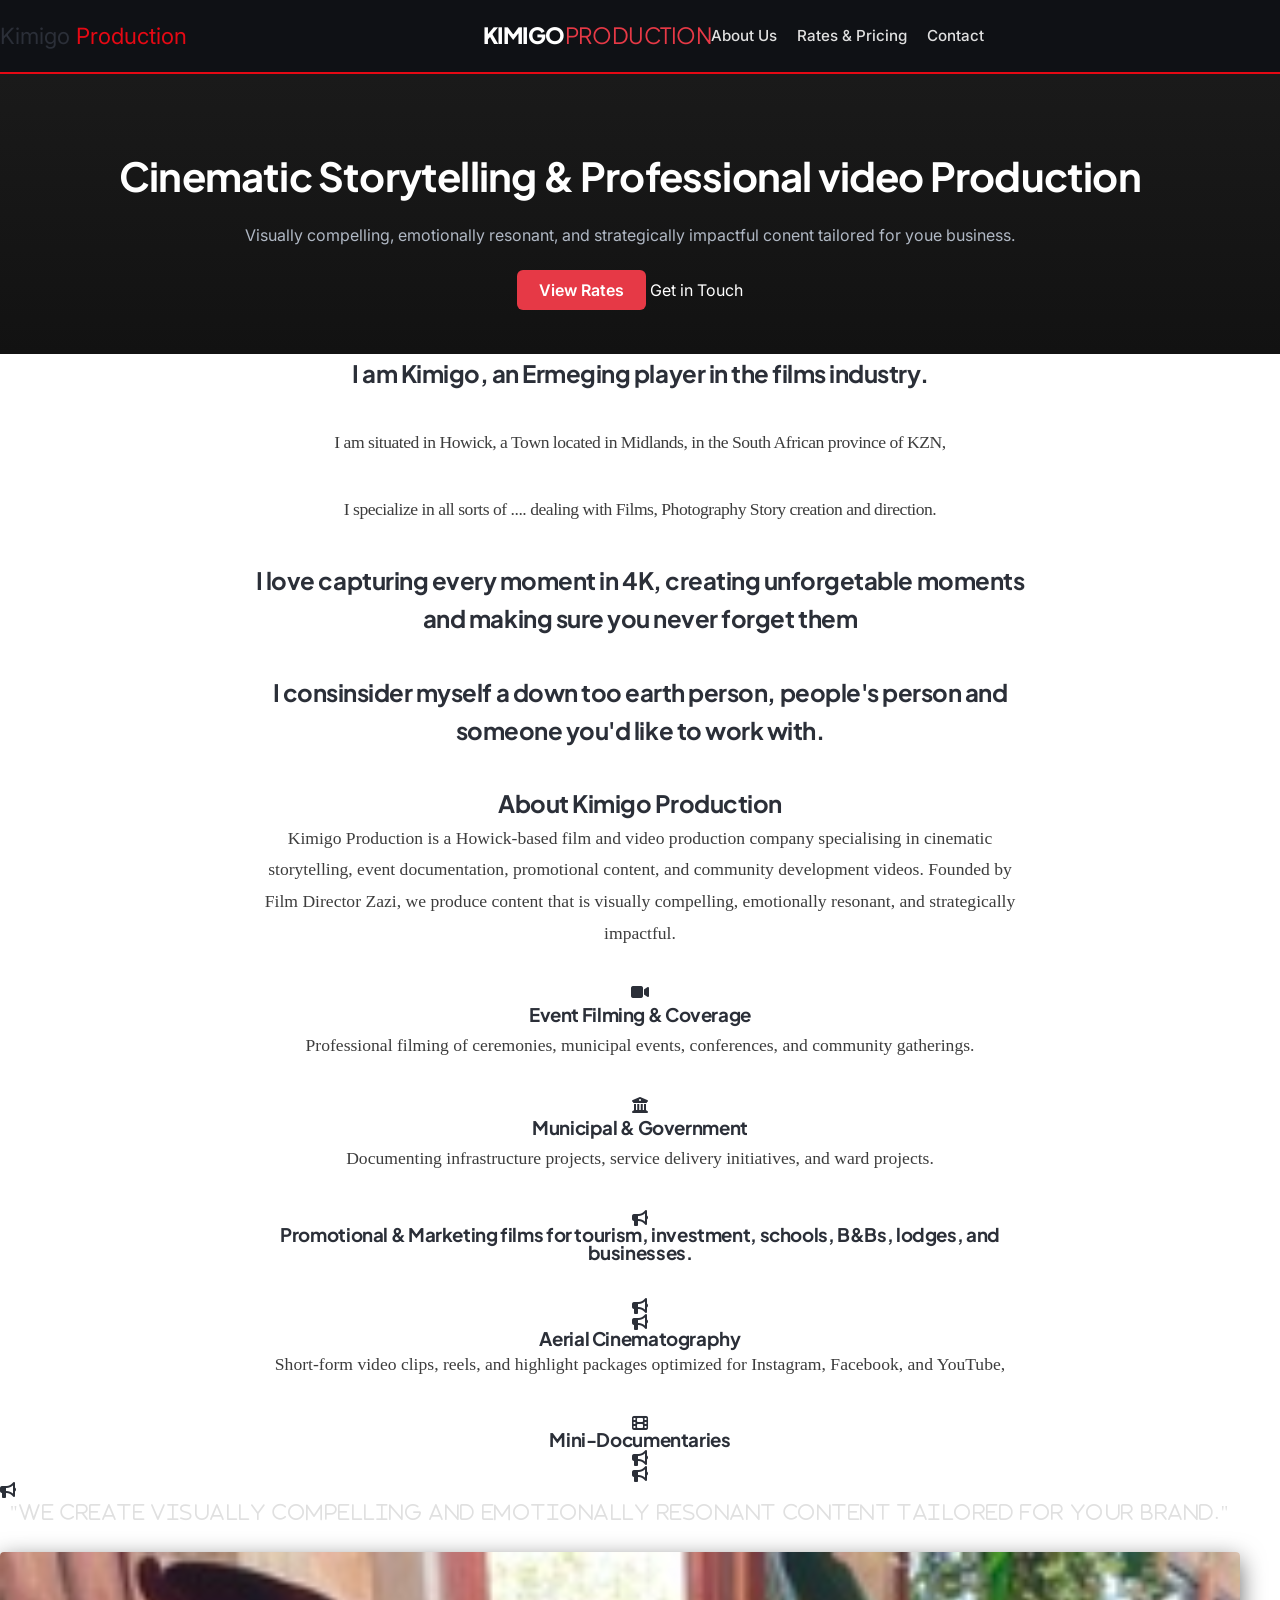
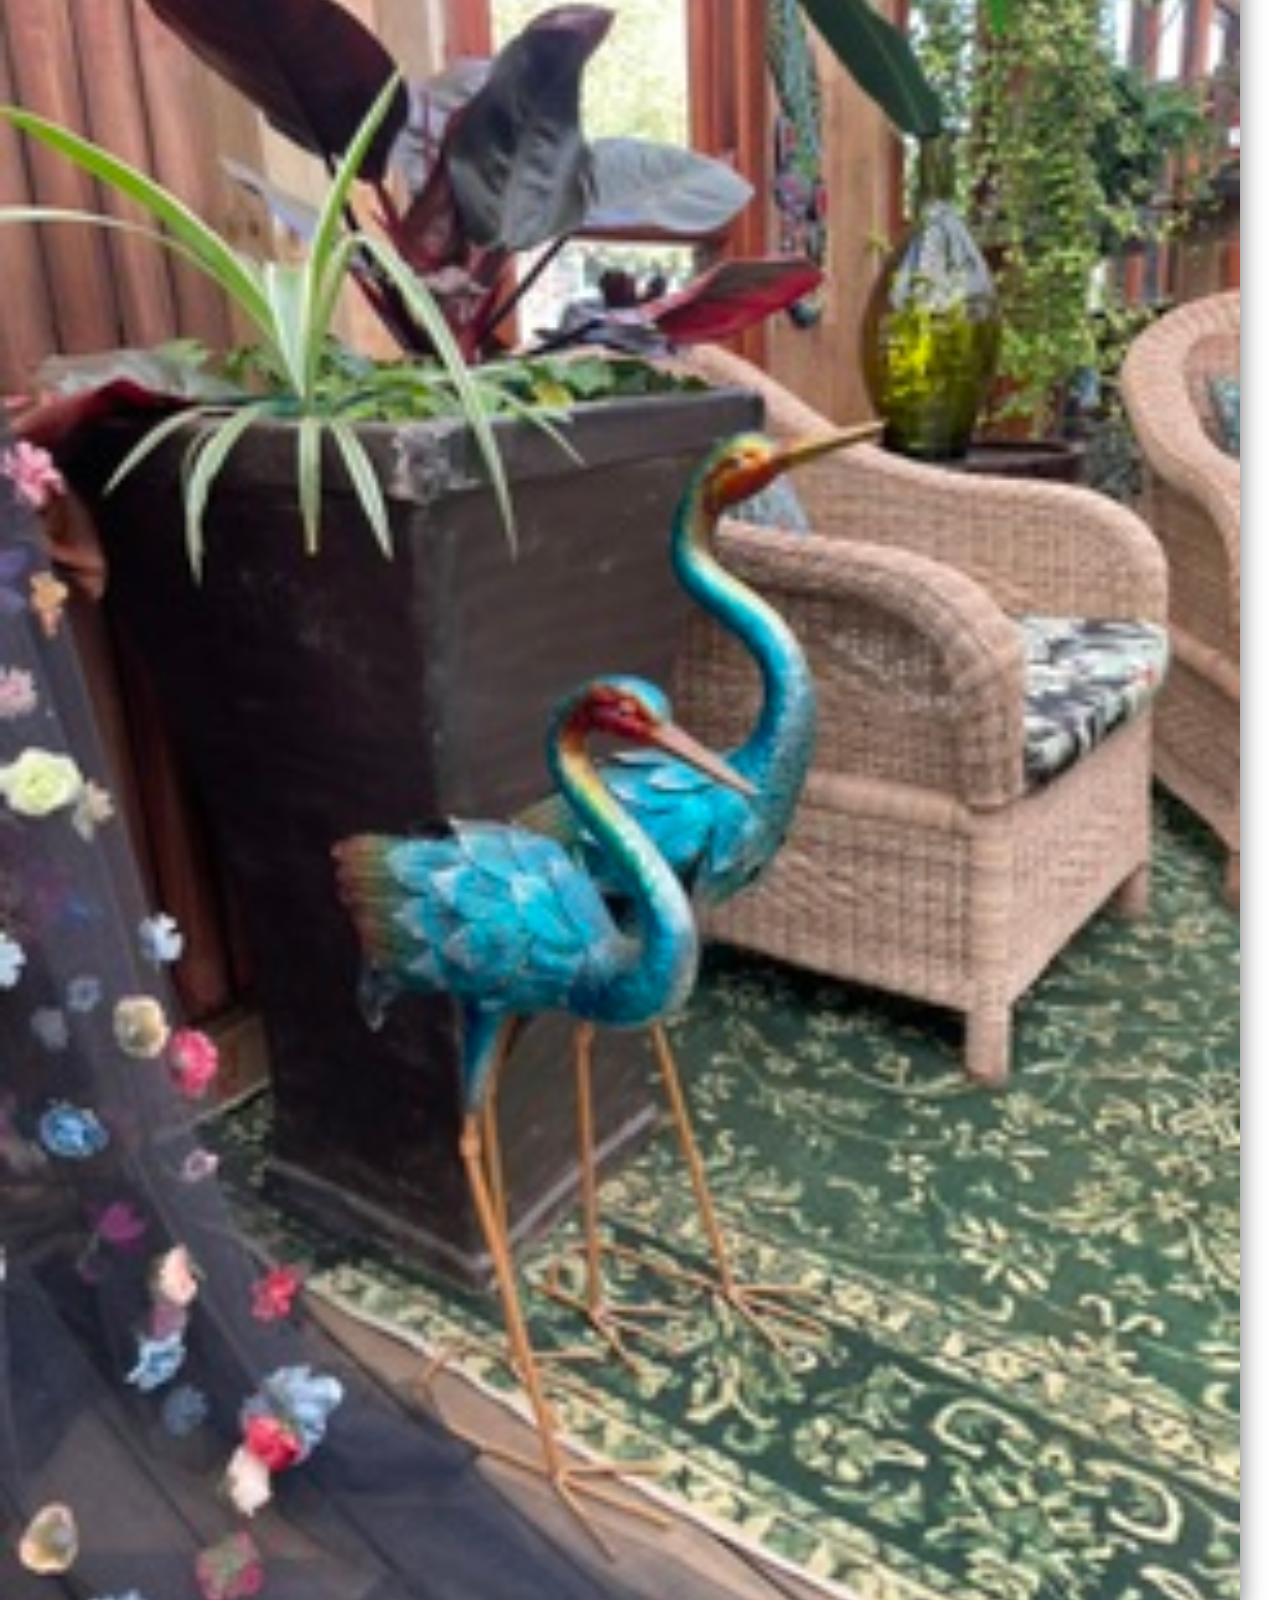
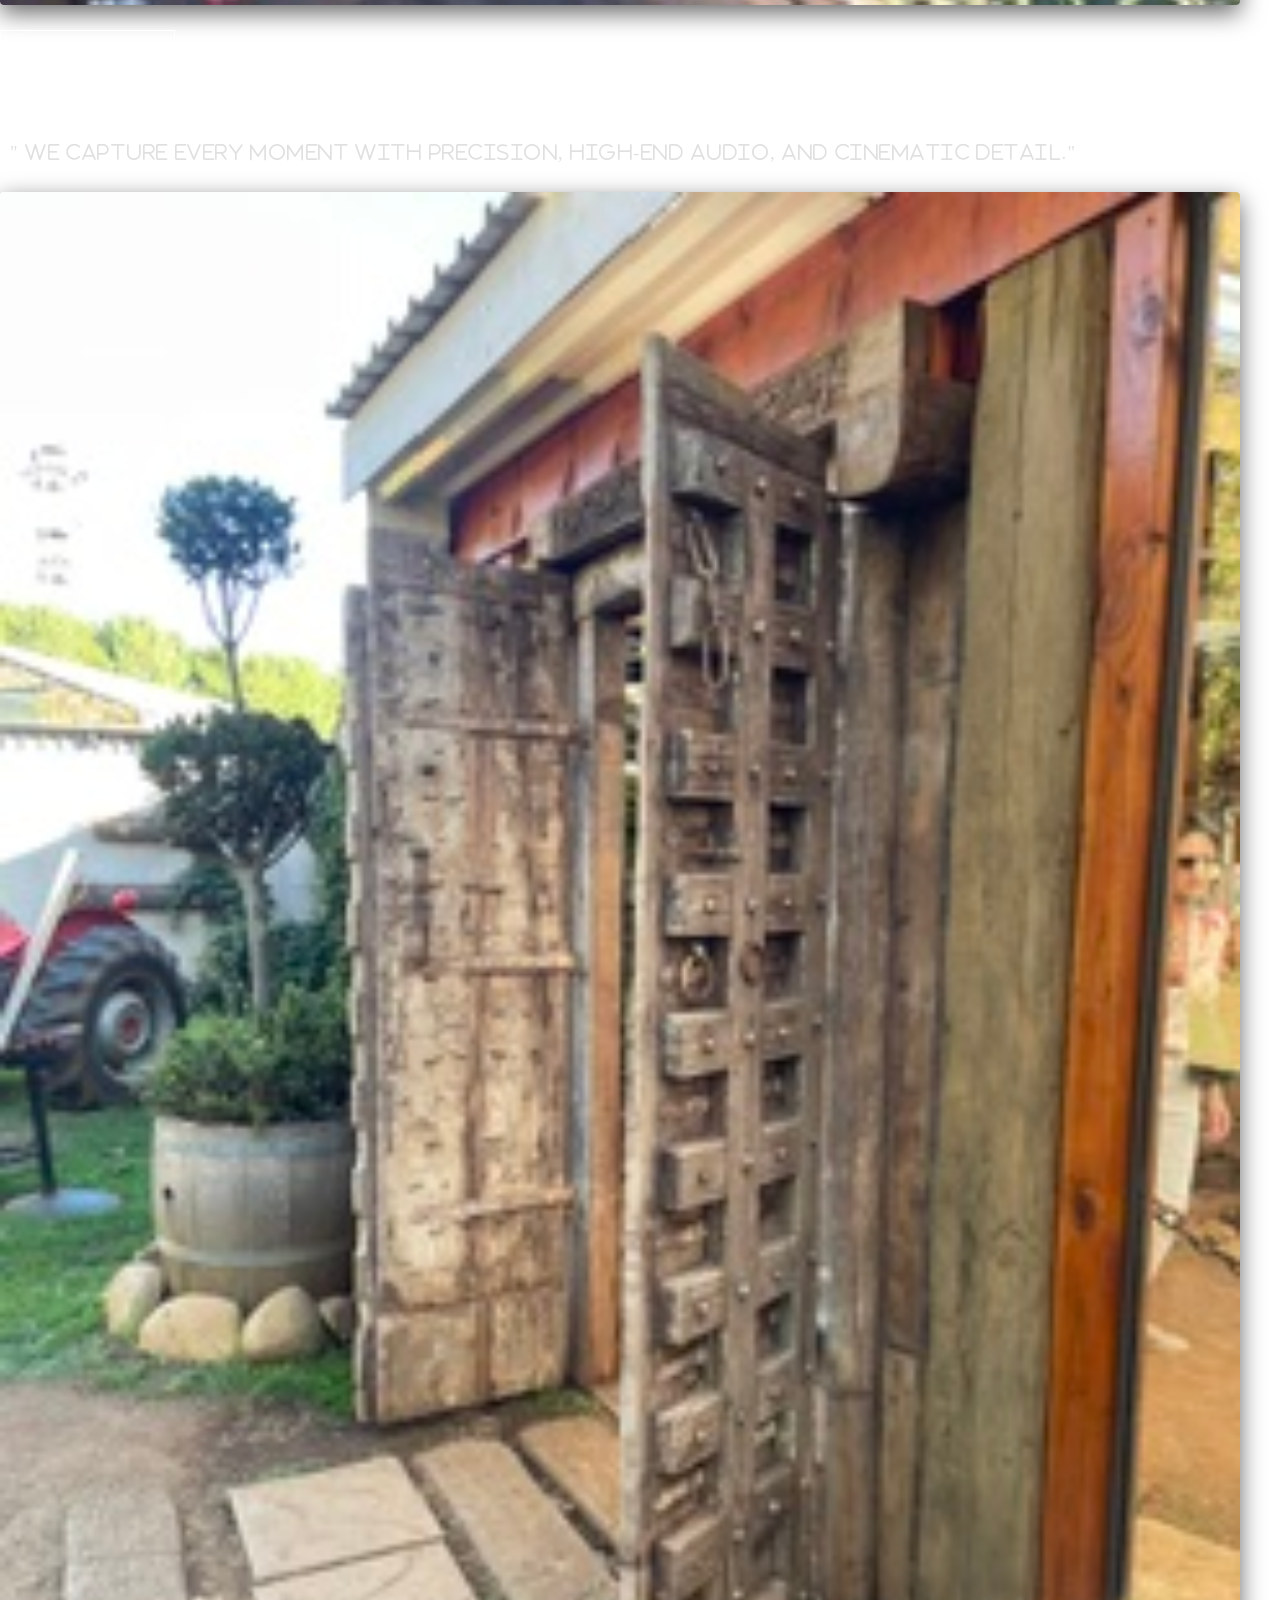
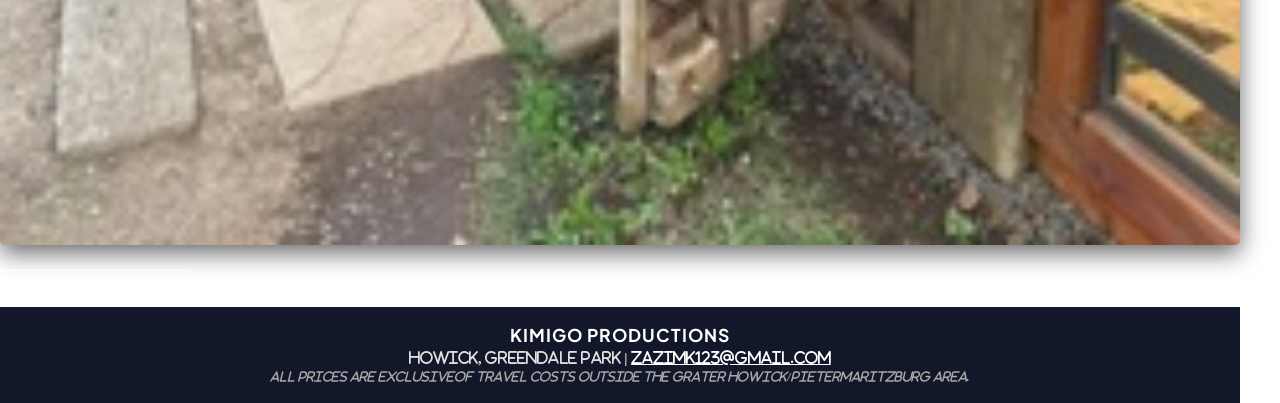
<file: index.html>
<! DOCTYPE html>
<html lang="eng">
<head>
    <meta charset="UTF-8">
	<meta name="viewpoint" content="width=device-width, initial-scale=1.0">
	<title>Kimigo Production Film & Video Services</title>
	<!-- Google Fonts & Font Awesome Icons -->
	<link href="https://fonts.googleapis.com/css2?family=Inter:wght@300;400;600;700&family=Plus+Jakarta+Sans:wght@600;700;800&display=swap" rel="stylesheet">

	<link rel="stylesheet" href="https://cdnjs.cloudflare.com/ajax/libs/font-awesome/6.4.0/css/all.min.css">
	<link rel="stylesheet" href="style.css">
</head>
<body>

	<!-- Header / Navigation -->
	<header class="navbar">
		<div class"logo">
			<a href="index.html" style="color: color:#fff; font-weight; font-size:1.4rem; text-decoration:none;">Kimigo <span style="color:#e50914;">Production</span</a>
		</div>
		<div class="container nav-container">
			<a href="#" class="logo">KIMIGO<span>PRODUCTION</span></a>
			<nav>
				<ul class="nav-links">
					<li><a href="#about">About Us</a></li>
					<li><a href="rates.html">Rates & Pricing</a></li>
					<li><a href="#contact.html">Contact</a></li>
				</ul>
			</nav>
		</div>
	</header>
	<!-- HERO SECTION -->
	<section class="hero-section">
		<div class="container hero-content">
			<h1>Cinematic Storytelling & Professional video Production</h1>
			<p>Visually compelling, emotionally resonant, and strategically impactful conent tailored for youe business.</p>
			<div class="hero-btns">
				<a href="#pricing" class="btn-primary">View Rates</a>
				<a href="#contant" class="btn-secondary">Get in Touch</a>
			</div>
		</div>
	</section>
	
	<!-- 1. ABOUT SECTION (Company Intro & Capabilities) -->
	<section id="about" class="about-section">
	<div class="about-section">	
		<h1>I am Kimigo, an Ermeging player in the films industry.</p>
		<p>I am situated in Howick, a Town located in Midlands, in the South African province of KZN,</p>
		
		<p>I specialize in all sorts of .... dealing with Films, Photography Story creation and direction.</p>
		
		</p>I love capturing every moment in 4K, creating unforgetable moments and making sure you never forget them</p>
		
		</p>I consinsider myself a down too earth person, people's person and someone you'd like to work with.</p>
	</div>
	
		<div class="container">
			<div class="about-header">
				<h2>About Kimigo Production</h2>
				<p class="lead">Kimigo Production is a Howick-based film and video production company specialising in cinematic storytelling, event documentation, promotional content, and community development videos. Founded by Film Director Zazi, we produce content that is visually compelling, emotionally resonant, and strategically impactful.</p>
			</div>
			
			<div class="capabilities-grid">
				<div class="cap-card">
				<i class ="fa-solid fa-video"></i>
				<h3>Event Filming & Coverage</h3>
				<p>Professional filming of ceremonies, municipal events, conferences, and community gatherings.</p>
			</div>
			<div class="cap-card">
				<i class="fa-solid fa-building-columns"></i>
				<h3>Municipal & Government</h3>
				<p>Documenting infrastructure projects, service delivery initiatives, and ward projects.</p>
			</div>
			<div class="cap-card">
				<i class="fa-solid fa-bullhorn"</i>
				<h3>Promotional & Marketing films for tourism, investment, schools, B&Bs, lodges, and businesses.</p>
			</div>
			<div class="cap-card">
				<i class="fa-solid fa-drone"></i>
				<h3>Aerial Cinematography</h3>
				<p>Short-form video clips, reels, and highlight packages optimized for Instagram, Facebook, and YouTube,</p>
			</div>
			<div class="cap-card">
				<i class="fa-solid fa-film"></i>
				<h3>Mini-Documentaries</h3>
				<p<Storytelling content highlighting community initiative, causes, and organisations.</p>
			</div>
			</div>
		</div>
	</section>
	
	<section class="portfolio-story">
		<div class="story-block">
			<p class="story-quote">
				"WE CREATE VISUALLY COMPELLING AND EMOTIONALLY RESONANT CONTENT TAILORED FOR YOUR BRAND."
			</p>
			<div class="story-photo">
				<img src="image0.jpeg" alt="Kimigo Production Filming">
			</div>
			<div class="story-caption">
				<a href="rates.html" class="btn-outline">See My Work</a>
			</div>
		</div>
		
		<!-- Block 2 -->
		<div class"story-block">
			<p class="story-quote">
				" WE CAPTURE EVERY MOMENT WITH PRECISION, HIGH-END AUDIO, AND CINEMATIC DETAIL."
			</p>
			<div class="story-photo">
				<img src="image1.jpeg" alt="Kimigo Production Equipment">
			</div>
			<div class="story-caption">
				<a href="contact.html" class="btn-outline">Get In Touch</a>
			</div>
		</div>
	</section>
	<footer>
		<footer class="site-footer">
			<div class="footer-container">
				<h3 class="footer-title">KIMIGO PRODUCTIONS</h3>
				<p class="footer-details">Howick, Greendale Park | <a href="mailto:zazimk123@gmail.com">zazimk123@gmail.com</a></p>
				<p class="footer-disclaimer">
					<em>All prices are exclusiveof travel costs outside the grater Howick/Pietermaritzburg area.</em>
				</p>
			</div>
	</footer>
	<script>
	<!-- Javascript -->
	// Get modal elements
	const modal = document.getElementById("contactModal");
	const btn = document.getElementById("contactBtn");
	const closeBtn = document.getElementById("closeBtn");
	
	// Open modal on click
	btn.addEventListener("click", function(event) {
		event.preventDefault(); // Prevent default link action
		modal.style.display = "block";
	});
	
	// Close moda when clicking (X)
	closeBtn.addEventListener("click", function() {
		modal.style.display = "none";
	});
	
	// Close modal when clicking anywhere outside the modal content box
	window.addEventListener("click", function(event) {
		if (event.target ===modal) {
			modal.style.display = "none";
		}
	});
	</script>
	<script>
	<!-- trigger button / link in navigation -->
	<div id="contactModal" class="modal">
		<div class="modal-content">
			<span class"close-btn" id="closeBtn">&times;</span>
			
			<h2>Get in Touch</h2>
			<p>Ready to bring your
	

	
</body>
</html>
</file>
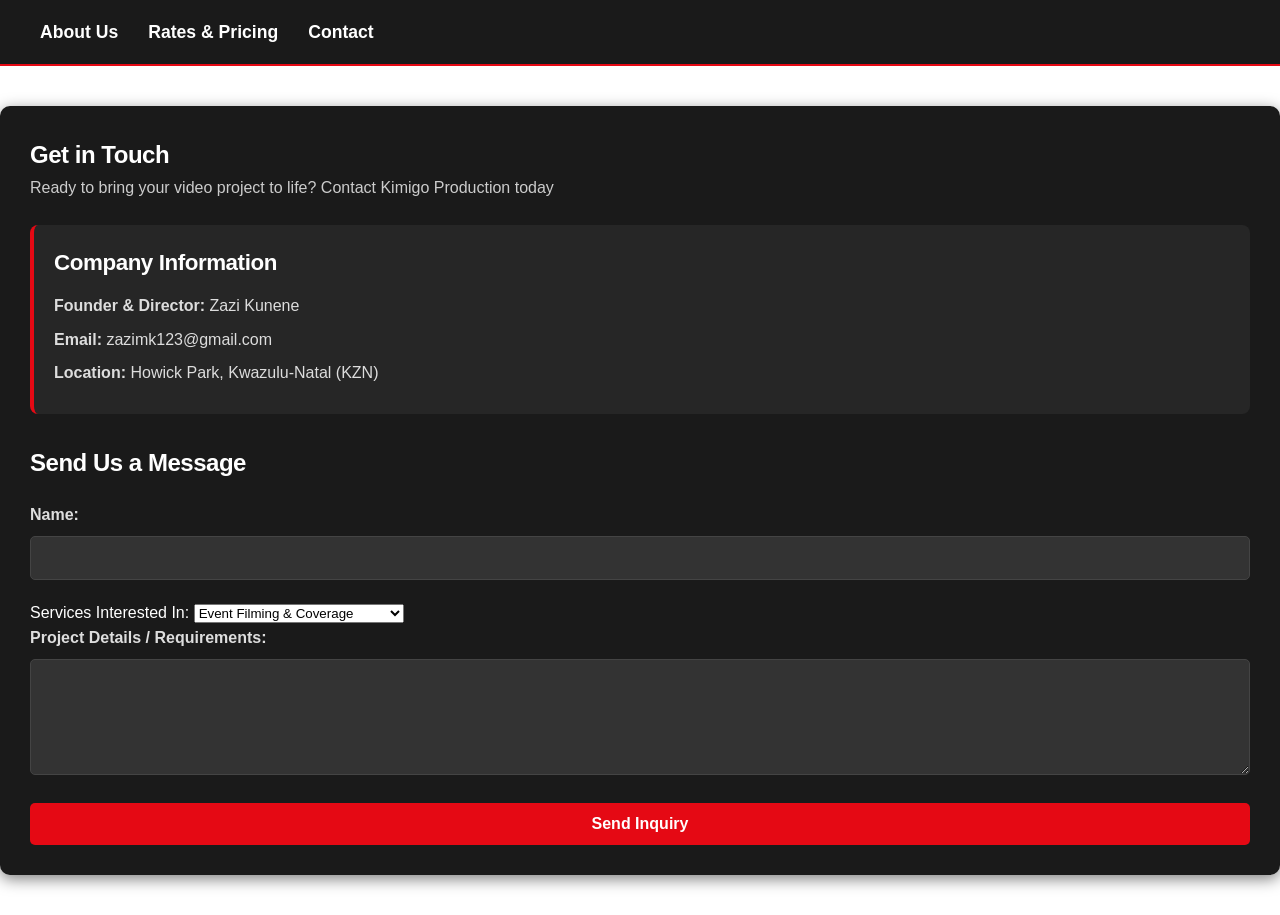
<file: contact.html>
<!DOCTYPE html>
<html lang="eng">
<head>
	<meta charset="UTF-8">
	<meta name="viewport" content="width=device-width, initial-scale=1.0">
	<title>Contact Us - Kimigo Production</title>
	<link rel="stylesheet" href="style.css">
</head>
<body>

	<!-- Navigation Bar -->
	<header>
		<nav>
			<ul>
				<li><a href="index.html">About Us</a></li>
				<li><a href="rates.html">Rates & Pricing</a></i>
				<li><a href="contact.html">Contact</a></li>
			</ul>
		</nav>
	</header>
	
	<!-- Contact Form Section -->
	<main>
		<section class="contact-container">
		<h1>Get in Touch</h1>
		<p>Ready to bring your video project to life? Contact Kimigo Production today</p>
		
		<!-- Company info Section -->
		<div class="company-info">
			<h2>Company Information</h2>
			<p><strong>Founder & Director:</strong> Zazi Kunene</p>
			<p><strong>Email:</strong> <a href="mailto:zazimk123@gmail.com">zazimk123@gmail.com</a></p>
			<p><strong>Location:</strong> Howick Park, Kwazulu-Natal (KZN)</p>
		</div>
		<!-- Contact Form Section -->
		<div class="contact-form">
			<h2>Send Us a Message</h2>
			<form action="#" method="post">
				<div class="form-group">
					<label for"name">Name:</label>
					<input type="text" id="name" name="name" required>
				</div>
				
				<div class="form-group'>
					<label for="services">Services Interested In:</label>
					<select id="service" name="service">
						<option value="event">Event Filming & Coverage</option>
						<option value="marketing">Promotional & Marketing Profile</option>
						<option value="School">School Event Package</option>
						<option value="drone">Aerial Drone Footage</option>
						<option value="other">Other</option>
					</select>
				</div>
				
				<div class="form-group">
					<label for="message">Project Details / Requirements:</label>
					<textarea id="message" name="massage" rows="5" required></textarea>
				</div>
				
				<button type="submit">Send Inquiry</button>
			</form>
		</div>
	</section>
	</main>

</body>
</html>
</file>
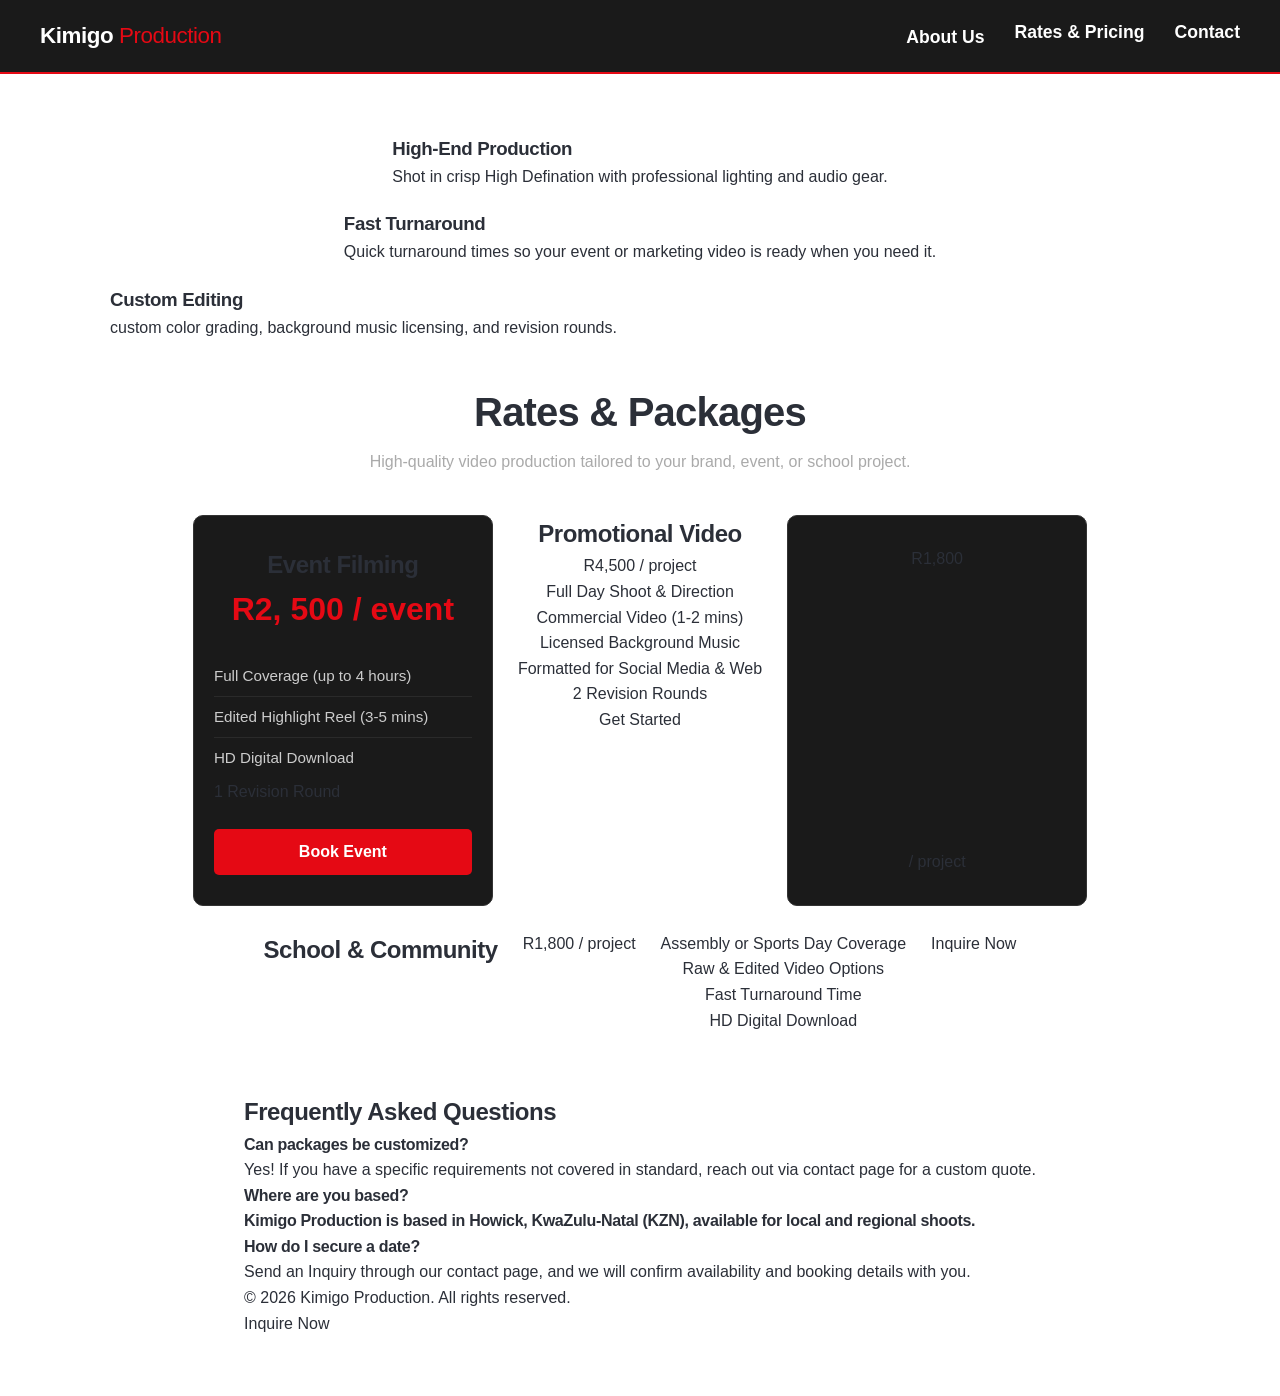
<file: rates.html>
<!DOCTYPE html>
<html lang="eng">
<head>
	<meta charset="UTF-8">
	<meta name="viewport" content="width=device-width, initial-scale=1.0">
	<title>Rates & Pricing - Kimigo Production</title>
	<link rel="stylesheet" href="style.css">
</head>
<body class="rates-page">

	<!-- Navigation Bar -->
	<header>
		<div class="logo">
			<a href="index.html" style="color: color:#fff; font-weight; font-size:1.4rem; text-decoration:none;">Kimigo <span style="color:#e50914;">Production</span</a>
		</div>
		<nav>
			<ul>
				<li><a href="index.html">About Us</a></li>
				<li><a href="rates.html">Rates & Pricing</a></li>
				<li><a href="contact.html">Contact</a></li>
			</ul>
		</nav>
	</header>
	<!-- Hero Section -->
	<Section class="value-section">
		<div class="value-card">
			<h3>High-End Production</h3>
			<p>Shot in crisp High Defination with professional lighting and audio gear.</p>
	    </div>
		<div class="value-card">
			<h3> Fast Turnaround</h3>
			<p>Quick turnaround times so your event or marketing video is ready when you need it.</p>
		</div>
		<div class="value-card">
			<h3>Custom Editing</h3>
			<p>custom color grading, background music licensing, and revision rounds.</p>
	<!-- Main Pricing Section -->
	<main class="pricing-container">
		<h1>Rates & Packages</h1>
		<p class="subtitle">High-quality video production tailored to your brand, event, or school project.</p>
		
		<div class="pricing-grid">
		
			<!-- Package 1 -->
			<div class="price-card">
				<h2>Event Filming</h2>
				<div class="price">R2, 500 <span>/ event</span></div>
				<ul>
					<li>Full Coverage (up to 4 hours)</li>
					<li>Edited Highlight Reel (3-5 mins)</li>
					<li>HD Digital Download</li>
					</li>1 Revision Round</li>
				</ul>
				<a href="contact.html" class="btn">Book Event</a>
			</div>
			
			<!-- Package 2 (Featured) -->
			<div class"price-card featured">
				<span class="badge">Most Popular</span>
				<h2>Promotional Video</h2>
				<div class="price">R4,500 <span>/ project</span></div>
				<ul>
					<li>Full Day Shoot & Direction</li>
					<li>Commercial Video (1-2 mins)</li>
					<li>Licensed Background Music</li>
					<li>Formatted for Social Media & Web</li>
					<li>2 Revision Rounds</li>
				</ul>
				<a href="contact.html" class="btn">Get Started</a>
			</div>
			
			<!-- Package 3 -->
			<div class="price-card">R1,800 <span>/ project</span></div>
				<h2>School & Community</h2>
				<div class="price">R1,800 <span>/ project</span></div>
				<ul>
					<li>Assembly or Sports Day Coverage</li>
					<li>Raw & Edited Video Options</li>
					<li>Fast Turnaround Time</li>
					<li>HD Digital Download</list>
				</ul>
				<a href="contact.html" class="btn">Inquire Now</a>
			</div>
			
		</div>
	</main>
	
	
	<!-- FAQ section -->
	<section class="faq-section">
		<h2>Frequently Asked Questions</h2>
		
		<div class="faq-item">
			<h4>Can packages be customized?</h4>
			<p>Yes! If you have a specific requirements not covered in standard, reach out via contact page for a custom quote.</p>
		</div>
		<div class="faq-item">
			<h4>Where are you based?<h4>
			<p>Kimigo Production is based in Howick, KwaZulu-Natal (KZN), available for local and regional shoots.</p>
		</div>
		<class="faq-item">
			<h4>How do I secure a date?</h4>
			<p>Send an Inquiry through our contact page, and we will confirm availability and booking details with you.</p>
		</div>
	<footer>
		<p>&copy; 2026 Kimigo Production. All rights reserved.</p>
	</footer>
</body>
</html>
			<a href="contact.html" class="btn">Inquire Now</a>
</file>
<file: style.css>
/*============================================================================
  GLOBAL STYLES & FONTS
  ============================================================================*/
:root {
	--bg-dark: #0f1115;
	--bg-light: #f8f9fa;
	--text-main: #2b2f38;
	--text-muted: #6c757d;
	--primary-color: #e63946;
	--primary-hover: #c82333;
	--border-color: #e2e8f0;
}
* {
	margin: 0;
	padding: 0;
	box-sizing: border-box;
}
body {
	font-family: 'Inter', -apple-system, BlinkMacSystemFont, "Segeo UI", Roboto, sans-serif;
	color: var(--text-main);
	background-color: #ffffff;
	line-height: 1.6;
	text-transform: none !important; /* Fixes forced ALL-CAPS font issue */
}
h1, h2, h3, h4, .logo {
	font-family: 'Plus Jakarta Sans', sans-serif;
	letter-spacing: -0.02em;
	text-transform: none !important;
}
p, li, td, input, textarea, button {
	text-transform: none !important;
}
ul {
	list-style: none; /* Removes standard browser bullet points */
	pedding-left: 0;
}
.container {
	max-width: 1200px;
	margin: 0 auto;
	padding: 0 20px;
}
a {
	text-decoration: none;
	color: inherit;
}

/*=======================================================================
  HEADER & NAVIGATION
  
=======================================================================*/
header {
	background-color: #1a1a1a;
	padding: 18px 40px;
	border-bottom: 2px solid #e50914;
	position: sticky;
	top: 0;
	z-index: 100;
	display: flex;
	justify-content: space-between;
	align-items: center;
}
nav ul {
	list-style: none;
	margin: 0;
	padding: 0;
	display: flex;
	gap: 30px;
}
nav a {
	color: #ffffff;
	text-decoration: none;
	font-weight: bold;
	font-size: 1.1rem;
	transition: color 0.3s ease;
}
.navbar {
	background-color: var(--bg-dark);
	position: sticky;
	top: 0;
	z-index: 100;
	padding: 18px 0;
}
nav a hover, nav a.active {
	color: #e50914;
}
.nav-container {
	display: flex;
	justify-content: space-between;
	align-items: center;
}
.logo {
	font-size: 1.4rem;
	font-weight: 800;
	color: #ffffff;
}
.logo span {
	color: var(--primary-color);
	font-weight: 400;
}
.nav-links {
	display: flex;
	list-style: none;
	gap: 20px;
}
.nav-links a {
	color: #e0e0e0;
	font-weight: 500;
	font-size: 0.95rem;
}
.nav-links a:hover {
	color: var(--primary-color);
}
.btn-primary {
	background-color: var(--primary-color);
	color: #ffffff !important;
	padding: 10px 22px;
	border-radius: 6px;
	font-weight: 600;
}
/*==============================================
  HERO SECTION & VALUE SECTIONS
  ==============================================*/
.hero-section {
	background: linear-gradient(180deg, #1a1a1a 0%, #121212 100%);
	color: #ffffff;
	padding: 70px 30px 50px 10px;
	text-align: center;
}
.hero-section h1 {
	font-size: 2.8rem;
	color: #ffffff;
	margin-bottom: 15px;
}
.here-section p {
	font-size: 1.2rem;
	color: #aaa;
	max-width: 600px;
	margin: 0 auto 30 auto;
}
.hero-content h1 {
	font-size: 2.5rem;
	margin-bottom: 15px;
}
.hero-content p {
	color: #b0b8c4;
	font-sized: 1.1rem
	margin-bottom: 25px;
}
.hero-btns {
	margin-top: 30px;
}
.scroll-btn {
	display: inline-block;
	background-color: transparent;
	color: #e50914;
	border: 2px solid #e50914;
	padding: 10px 22px;
	text-decoration: none;
	font-weight: bold;
	transition: all 0.3s ease;
}
.stroll-btn:hover {
	background-color: #e50914;
	color: #ffffff;
}
.value-section {
	max-width: 1100px;
	margin: 60px auto;
	padding: 0 20px;
	display: flex;
	flex-wrap: wrap;
	gap: 20px;
	justify-content: center;
}

/*==================================================
  TABLES & CARDS
  ==================================================*/
.pricing-section {
	padding: 700px 0;
	background-color: var(--bg-light);
}
.table-wrapper {
	backgound: #ffffff;
	border-radius: 8px;
	overflow: hidden;
	border: 1px solid var(--border-color)
	margin-top: 20px;
	box-shadow: 0 10px 30px rgba(0,0,0,0.05)
}
.pricing-table {
	width: 100%
	border-collapse: collapse;
	text-align: left;
}
.pricing-table th {
	background-color: var(--bg-dark);
	color: #ffffff;
	padding: 16px 20px;
	font-weight: 600;
}
.pricing-table td {
	padding: 14px 18px;
	border-bottom: 1px solid var(--border-color);
}
.package-grid {
	display: grid;
	grid-template-columns: repeat(auto-fit, minmax(300px, 1fr));
	gap: 30px;
	margin-top: 30px;
}
.pkg-card {
	font-family: Arial;
	border: 1px solid var(--border-color);
	border-radius: 8px;
	padding: 20px;
	background-color: var(--bg-light);
	color: var(--text-main)
}
.pkg-card ul li {
	display: flex;
	align-items: center;
	gap: 10px;
	margin-bottom: 10px;
}
.pkg-card ul li i {
	color: #28a745;
}
.contact-form {
	display: flex;
	flex-direction: column;
	gap: 20px;
	margin-top: 20px;
}
.contact-form input,
.contact-form textarea {
	width: 100%;
	padding: 14px 18px;
	border: 1px solid var(--border-color);
	border-radius: 6px;
	font-family: inherit;
	font-sized: 0.95rem;
	transition: var(--transition-fast);
}
.contact-form input:focus,
.contact-form text area:focus {
	outline: none;
	border-color: var(--primary-color);
	box-shadow: 0 0 0 3px rgba(230, 57, 70, 0.15);
}
/*=====================================================
  FOOTER
  =====================================================*/
.site-footer {
	background-color: #121829; /* Dark navy background matching the document */
	color: #ffffff;
	text-align: center;
	padding: 20px 15px;
	width: 100%;
}
.footer-container {
	max-width: 900px;
	margin: 0 auto;
}
.footer-title {
	font-weight: 700;
	font-size: 1.1rem;
	letter-spacing: 1px;
	margin-bottom: 6px;
	text-transform: uppercase;
	color: #ffffff;
}
.footer-details {
	font-size: 0.9rem;
	margin-bottom: 6px;
	color: #e0e0e0;
}
.footer-details a {
	color: #ffffff;
	text-decoration: underline;
}
.footer-disclaimer {
	font-size: 0.75rem;
	color: #aaaaaa;
	margin: 0;
}
*/ Modal Background Overlay */
.modal {
	display: none; /* hidden by default */
	position: fixed;
	z-index: 1000;
	left: 0;
	top: 0;
	width: 100%;
	height: 100%;
	background-color: rgba(0, 0, 0, 0.7);
	overflow: auto;
}
/* Modal Content Box */
.modal-content {
	background-color: #ffffff;
	margin: 5% auto;
	border-radius: 8px;
	width: 90%;
	max-width: 500px;
	position: relative;
	box-shadow: 0 5px 15px rgba(0, 0, 0, 0.3);
	color: #333333;
}
/* Close Button (X) */
.close-btn {
	position: absolute;
	right: 15px;
	top: 10px;
	font-size: 28px;
	font-weight: bold;
	color: #aaa;
	cursor: pointer;
}

.close-btn:hover {
	color: #000;
}

/* Form Layout Styles */
.form-group {
	display: block;
	margin-bottom: 15px;
	font-weight: bold;
}

.form-group input,
.form-group select,
.form-group textarea {
	width: 100%;
	padding: 8px;
	box-sizing: border-box;
	border: 1px solid #ccc;
	border-raidus: 4px;
}

.summit-btn {
	background-color: #007bff;
	color: white;
	padding: 10px 15px;
	border-radius: 4px;
	cursor: pointer;
	width: 100%;
	font-size: 16px;
}

.submit-btn:hover {
	background-color: #0056b3;
}
/*=========================================
  CONTACT PAGE STYLES
  =========================================*/
  
 /* Main Cointainer Layout */
.contact-container {
	width: 100%;
	margin: 40px auto;
	padding: 30px;
	background-color: #1a1a1a;
	border-radius: 10px;
	box-shadow: 0 4px 15px rgba(0, 0, 0, 0.5);
	color: #ffffff;
}

.contact-container p {
	color: #ccc;
	font-size: 1rem;
	margin-bottom: 25px;
}

/* Company Information Box */
.company-info {
	background-color: #262626;
	padding: 20px;
	border-radius: 8px;
	margin-bottom: 30px;
	border-left: 4px solid #e50914;
}

.company-info h2 {
	font-size: 1.4rem;
	margin-top: 0;
	margin-bottom: 12px;
	color: #fff;
}
.company-info p {
	margin: 8px 0;
	color: #ddd;
}
.form-group {
	margin-bottom: 20px;
}
.form-group label {
	display: block;
	margin-bottom: 8px;
	font-weight: 600;
	color: #ddd;
}

.form-group input,
.form-group select,
.form-group textarea {
	width: 100%;
	padding: 12px;
	background-color: #333333;
	border: 1px solid #444444;
	border-radius: 5px;
	color: #ffffff;
	font-size: 1rem;
	box-sizing: border-box;
}
.form-group input:focus,
.form-group select:focus,
.form-group text:focus {
	outline: none;
	border-color: #e50914;
	background-color: #3d3d3d;
}

/* Submit Button */
.contact-form button[type="submit"] {
	background-color: #e50914;
	color: #ffffff;
	padding: 12px 25px;
	border: none;
	border-radius: 5px;
	font-size: 1rem;
	font-weight: bold;
	cursor: pointer;
	transition: background-color 0.3s ease;
	width: 100%;
}
.contact-form button[type="submit"]: hover {
	background-color: #b20710;
}
/*=========================================
  RATES & PRICING PAGE STYLES
  =========================================*/
.pricing-container {
	width: 100%;
	margin: 40px auto;
	padding: 0 20px;
	text-align: center;
	color: #ffffff
	box-sizing: border-box
}
.pricing-container h1 {
	font-size: 2.5rem;
	margin-bottom: 5px;
}
.pricing-container .subtitle {
	color: #aaa;
	margin-bottom: 40px;
}
/*Pricing Grid Layout */
.pricing-grid {
	display: flex;
	flex-wrap: wrap;
	gap: 25px;
	justify-content: center;
}
/* Pricing Cards */
.price-card {
	background-color: #1a1a1a;
	border: 1px solid #333;
	border-radius: 10px;
	padding: 30px 20px;
	width: 300px;
	position: relative;
	display: flex;
	flex-direction: column;
	justify-content: space-between;
	transition: transform 0.3s ease, border-color 0.3s ease;
}
.price-card:hover {
	transform: translateY(-8px);
	border-color: #e50914;
}
.price-card.featured {
	border: 2px solid £e50914;
	background-color: #222222;
}
.badge {
	position: absolute;
	top: -12px;
	left: 50%;
	transform: translateX(-50%);
	background-color: #e50914;
	color: #fff;
	padding: 4px 12px;
	font-size: 0.8rem;
	font-weight: bold;
	border-radius: 12px;
	text-transform: uppercase;
}
.price-card .price {
	font-size: 2rem;
	font-weight: bold;
	color: #e50914
	margin-bottom: 15px;
}
.price-card .price {
	font-size: 2rem;
	font-weight: bold;
	color: #e50914;
	margin-bottom: 20px;
}
.price-card ul {
	list-style: none;
	padding: 0;
	margin: 0 0 25px 0;
	text-align: left;
}
.price-card ul li {
	padding: 8px 0;
	border-bottom: 1px solid #2a2a2a;
	color: #ccc;
	font-size: 0.95rem;
}
.price-card ul li:last-child {
	border-bottom: none;
}
/* Card Button */
.price-card .btn {
	display: inline-block;
	background-color: #e50914;
	color: #fff;
	text-decoration: none;
	padding: 10px 20px;
	border-radius: 5px;
	font-weight: bold;
	transition: background-color 0.3s ease;
}
.price-card .btn:hover {
	background-color: £b20710;
}
.portforlio-story {
	width: 90%;
	max-width: 1000px;
	margin: 50px auto;
	padding: 0;
	text-align: center;
}
.story-block {
	margin-bottom: 70px;
}
.story-quote {
	font-size: 1.15rem;
	font-weight: 300;
	line-height: 1.6;
	letter-spacing: 1.5px;
	text-transform: uppercase;
	color: #e0e0e0;
	margin-bottom: 25px;
	padding: 0 10px;
}
.story-photo {
	width: 100%;
	border-radius: 4px;
	overflow: hidden;
	box-shadow: 0 8px 25px rgba(0, 0, 0, 0.6);
}
.story-photo img {
	width: 100%;
	height:auto;
	display: block;
	object-fit: cover;
}
.story-caption {
	margin-top: 25px;
}
.story-caption .btn-outline {
	display: inline-block;
	color: #ffffff;
	border: 1px solid #ffffff;
	padding: 10px 25px;
	text-decoration: none;
	font-size: 0.95rem;
	letter-spacing: 1px;
	transition: all 0.3s ease;
}
.story-caption .btn-outline:hover {
	background-color: #e50914;
	border-color: #e50914;
}
.about-section {
	max-width: 800px;
	margin: 0 auto;
	text-align: center;
}.about-section p {
	font-family: 'Playfair Display', Georgia, serif;
	font-size: 1.1rem;
	font-weight: 400;
	color: #3d3d3d;
	text-transform: uppercase;
	line-height: 1.8;
	margin-bottom: 35px;
}
</file>
